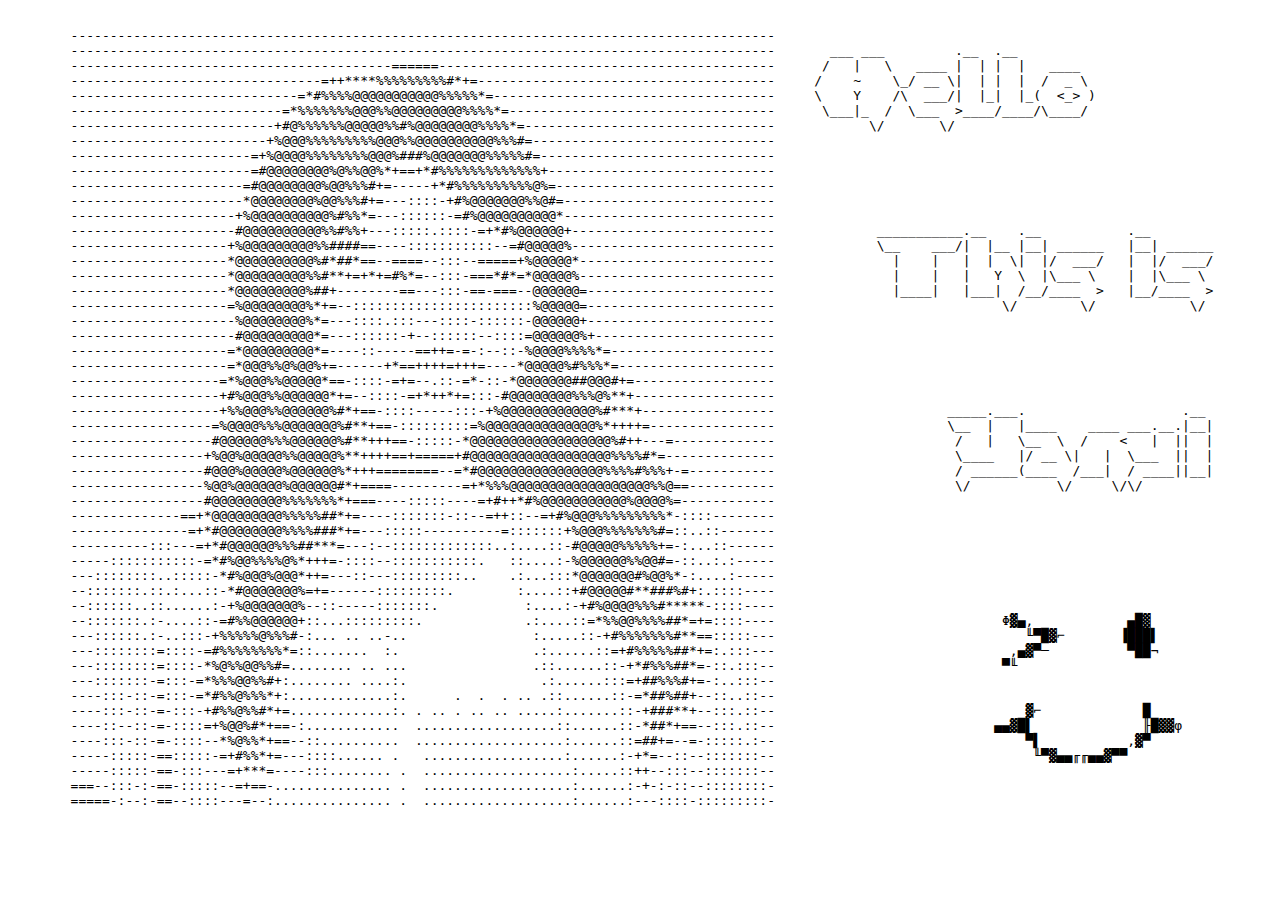
<file: index.html>
<!DOCTYPE html>
<html>
    <listing><xmp>
        ------------------------------------------------------------------------------------------
        ------------------------------------------------------------------------------------------       ___ ___         .__  .__  
        -----------------------------------------======-------------------------------------------      /   |   \   ____ |  | |  |   ____ 
        --------------------------------=++****%%%%%%%%%#*+=--------------------------------------     /    ~    \_/ __ \|  | |  |  /  _ \ 
        -----------------------------=*#%%%%@@@@@@@@@@@%%%%%*=------------------------------------     \    Y    /\  ___/|  |_|  |_(  <_> )
        ---------------------------=*%%%%%%%@@@%%@@@@@@@@@%%%%*=----------------------------------      \___|_  /  \___  >____/____/\____/ 
        --------------------------+#@%%%%%%@@@@@%%#%@@@@@@@@%%%%*=--------------------------------            \/       \/                  
        -------------------------+%@@@%%%%%%%%%@@@%%@@@@@@@@@@%%%#=-------------------------------
        -----------------------=+%@@@@%%%%%%%%@@@%###%@@@@@@@%%%%%#=------------------------------
        -----------------------=#@@@@@@@@%@%%@@%*+==+*#%%%%%%%%%%%%%+-----------------------------
        ----------------------=#@@@@@@@@%@@%%%#+=-----+*#%%%%%%%%%%@%=----------------------------
        ----------------------*@@@@@@@@%@@%%%#+=---::::-+#%@@@@@@@%%@#=---------------------------
        ---------------------+%@@@@@@@@@@%#%%*=---::::::-=#%@@@@@@@@@@*---------------------------
        ---------------------#@@@@@@@@@@%%#%%+---:::::.::::-=+*#%@@@@@@+--------------------------             ___________.__    .__           .__      
        --------------------+%@@@@@@@@@%%####==----:::::::::::--=#@@@@@%--------------------------             \__    ___/|  |__ |__| ______   |__| ______
        --------------------*@@@@@@@@@@%#*##*==--====--:::--=====+%@@@@@*-------------------------               |    |   |  |  \|  |/  ___/   |  |/  ___/
        --------------------*@@@@@@@@@%%#**+=+*+=#%*=--:::-===*#*=*@@@@@%-------------------------               |    |   |   Y  \  |\___ \    |  |\___ \ 
        --------------------*@@@@@@@@@%##+--------==---:::-==-===--@@@@@@=------------------------               |____|   |___|  /__/____  >   |__/____  >
        --------------------=%@@@@@@@@%*+=--:::::::::::::::::::::::%@@@@@=------------------------                             \/        \/            \/ 
        ---------------------%@@@@@@@@%*=---::::.:::---::::-::::::-@@@@@@+------------------------
        ---------------------#@@@@@@@@@*=---::::::-+--::::::--::::=@@@@@@%+-----------------------
        --------------------=*@@@@@@@@@*=----::-----==++=-=-:--::-%@@@@%%%%*=---------------------
        --------------------=*@@@%%@%@@%+=------+*==++++=+++=----*@@@@@%#%%%*=--------------------
        -------------------=*%@@@%%@@@@@*==-::::-=+=--.::-=*-::-*@@@@@@@##@@@#+=------------------
        -------------------+#%@@@%%@@@@@@*+=--::::-=+*++*+=:::-#@@@@@@@@%%%@%**+------------------
        -------------------+%%@@@%%@@@@@@%#*+==-::::-----:::-+%@@@@@@@@@@@@%#***+-----------------                      _____.___.                    .__ 
        ------------------=%@@@@%%%@@@@@@@%#**+==-:::::::::=%@@@@@@@@@@@@@@%*++++=----------------                      \__  |   |____    ____ ___.__.|__|
        ------------------#@@@@@@%%%@@@@@@%#**+++==-:::::-*@@@@@@@@@@@@@@@@@@%#++---=-------------                       /   |   \__  \  /    <   |  ||  |
        -----------------+%@@%@@@@@%%@@@@@%**++++==+=====+#@@@@@@@@@@@@@@@@@@%%%%#*=--------------                       \____   |/ __ \|   |  \___  ||  |
        -----------------#@@@%@@@@@%@@@@@@%*+++========--=*#@@@@@@@@@@@@@@@@%%%%#%%%+-=-----------                       / ______(____  /___|  / ____||__|
        -----------------%@@%@@@@@@%@@@@@@#*+====---------=+*%%%@@@@@@@@@@@@@@@@@@%%@==-----------                       \/           \/     \/\/         
        -----------------#@@@@@@@@@%%%%%%%*+===----:::::----=+#++*#%@@@@@@@@@@@%@@@@%=------------
        --------------==+*@@@@@@@@@%%%%%##*+=----:::::::-::--=++::--=+#%@@@%%%%%%%%%*-::::--------
        ---------------=+*#@@@@@@@@%%%%###*+=---:::::----------=:::::::+%@@@%%%%%%%#=::..::-------
        ----------:::---=+*#@@@@@@%%%##***=---:--:::::::::::::..:....::-#@@@@@%%%%%+=-:...::------
        -----:::::::::::-=*#%@@%%%%@%*+++=-::::--:::::::::::.   ::....:-%@@@@@@%%@@#=-::..:.:-----
        ---::::::::..:::::-*#%@@@%@@@*++=---::---:::::::::..    .:...:::*@@@@@@@#%@@%*-:....:-----
        --:::::::.::.:...::-*#@@@@@@@%=+=------:::::::::.        :....::+#@@@@@#**###%#+:.::::----
        --::::::..::......:-+%@@@@@@@%--::-----:::::::.           :....:-+#%@@@@%%%#*****-::::----
        --:::::::.:-....::-=#%%@@@@@@+::...:::::::::.             .:....::=*%%@@%%%%##*=+=::::----                             Φ▓▄,            ▄█▓
        ---::::::.:-..:::-+%%%%%@%%%#-:... .. ..-..                :.....::-+#%%%%%%%#**==:::::---                                ╙▀█▓⌐       ▐███▌
        ---::::::::=::::-=#%%%%%%%%*=::.......  :.                 .:......::=+#%%%%%##*+=:.:::---                              ,▄▓▀─          ▀██¬
        ---::::::::=::::-*%@%%@@%%#=........ .. ...                .::......::-+*#%%%##*=-::.:::--                             ▀╙
        ---:::::::-=:::-=*%%%@@%%#+:........ ....:.                 .:......:::=+##%%%#+=-:..:::-- 
        ----:::-::-=:::-=*#%%@%%%*+:.............:.      .  .  . .. .::......::-=*##%##+--::..::--
        ----:::-::-=-:::-+#%%@%%#*+=.............:. . .. . .. .. .....:.......::-+###**+--:::.::--                                ▓⌐             █
        ----::--::-=-::::=+%@@%#*+==-:............  ..................::......::-*##*+==--:::.::--                            ▄▄▓█▌              ╟█▓▓φ
        ----:::-::-=-::::--*%@%%*+==--::..........  ...................:......::=##+=--=-:::::.:--                                ▀▌           ,▓▀
        -----:::::-==:::::-=+#%%*+=---::::...... .   ..................:......:-+*=--::--:::::::--                                 ╙▀▓▄▄╓╓▄▄▓▀▀
        -----:::::-==-:::---=+***=----:::........ .  ...................:.....::++--:::--:::::::--
        ===--:::-:-==-:::::--=+==-............... .  ...................:......:-+-:-::--::::::::-
        =====-:--:-==--::::---=--:............... .  ...................:......:---::::-:::::::::-
    </xmp></listing>
</html>
</file>
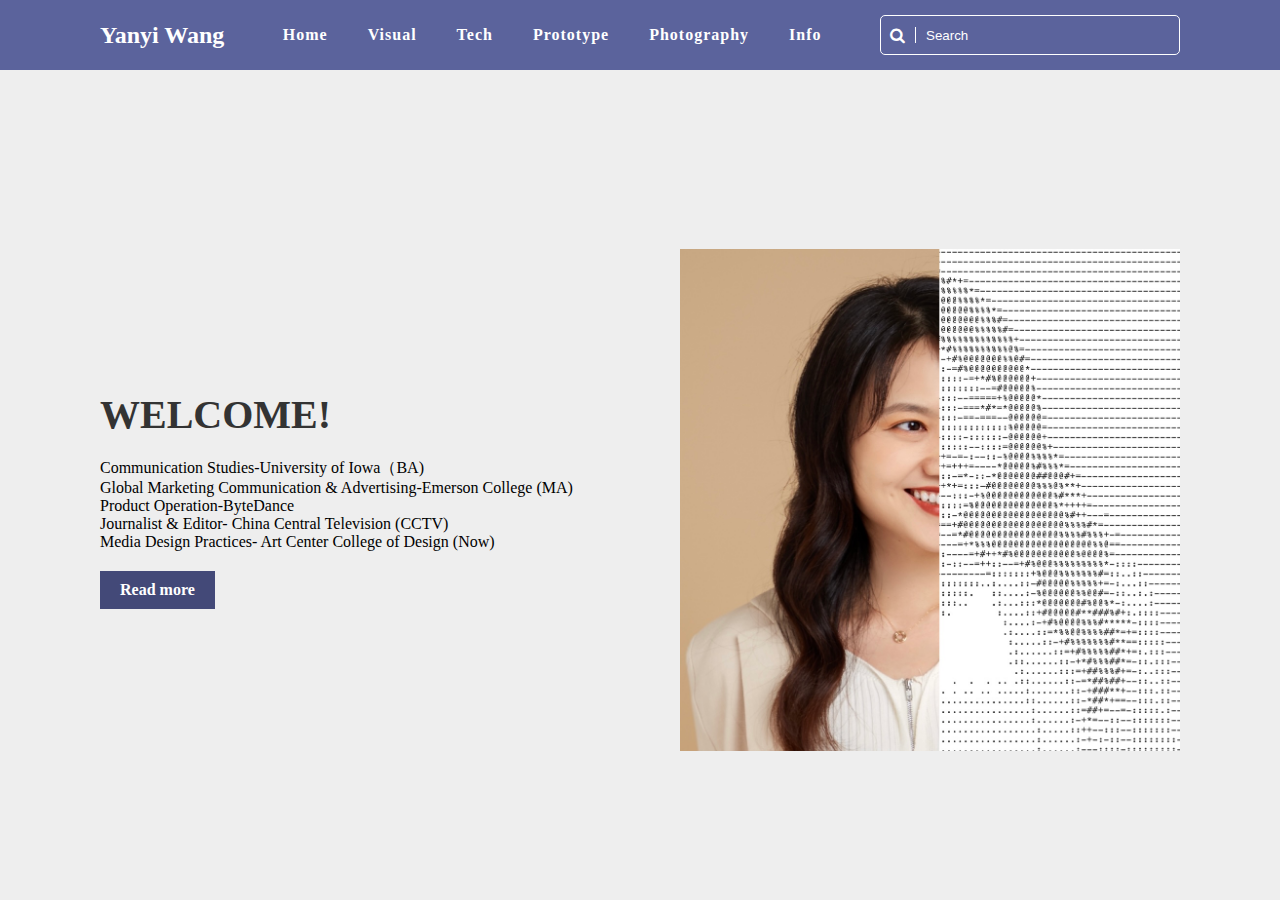
<file: week3/Homework/index.html>
<!DOCTYPE html>
<html lang="en">

<head>
    <meta charset="UTF-8">
    <meta name="viewport" content="width=device-width, initial-scale=1">
    <title>My profile: Yanyi</title>
    <link rel="stylesheet" href="style.css">
    <link rel="stylesheet" href="https://stackpath.bootstrapcdn.com/font-awesome/4.7.0/css/font-awesome.min.css"
        integrity="sha384-wvfXpqpZZVQGK6TAh5PVlGOfQNHSoD2xbE+QkPxCAFlNEevoEH3Sl0sibVcOQVnN" crossorigin="anonymous">
</head>

<body>
    <header>
        <a href="#" class="logo">Yanyi Wang</a>
        <ul class="navigation">
            <li><a href="#">Home</a></li>
            <li><a href="#">Visual</a></li>
            <li><a href="#">Tech</a></li>
            <li><a href="#">Prototype</a></li>
            <li><a href="#">Photography</a></li>
            <li><a href="#">Info</a></li>
        </ul>
        <div class="search">
            <input type="text" placeholder="Search">
            <i class="fa fa-search" aria-hidden="true"></i>
        </div>
    </header>

    <main class="grid-container">
        <div class="grid-item" id="gi1"></div>
        <div class="grid-item" id="gi2"></div>
    
    </main>

    <div class="banner">
    <div class="content">
            <h2>WELCOME!</h2>
            <p>
            </p>Communication Studies-University of Iowa（BA)</p>
            </p>Global Marketing Communication & Advertising-Emerson College (MA)</p>
            </p>Product Operation-ByteDance</p>
            </p>Journalist & Editor- China Central Television (CCTV)</p>
            </p>Media Design Practices- Art Center College of Design (Now)</p>
            
            <a href="#">Read more</a>
        </div>
        
        <img src="1.jpg" class="image">
     
    </div>


</body>

</html>
</file>
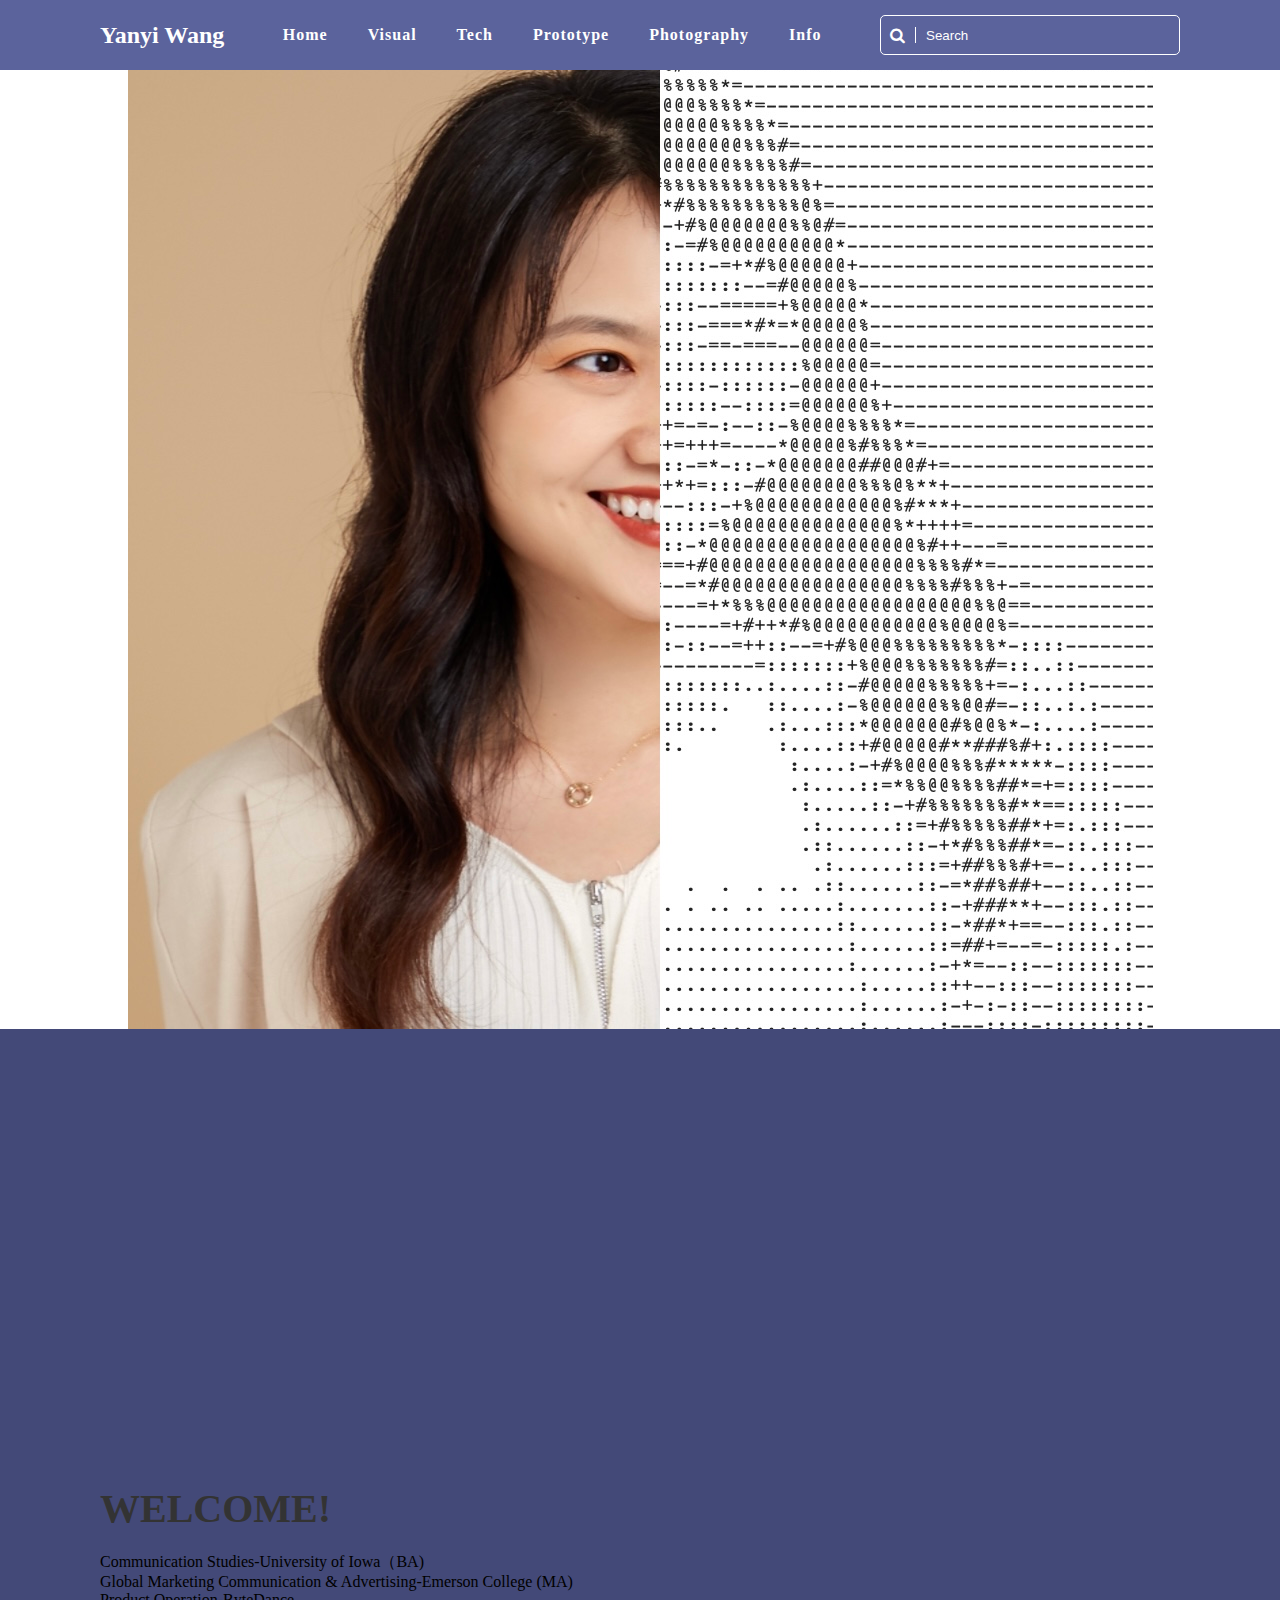
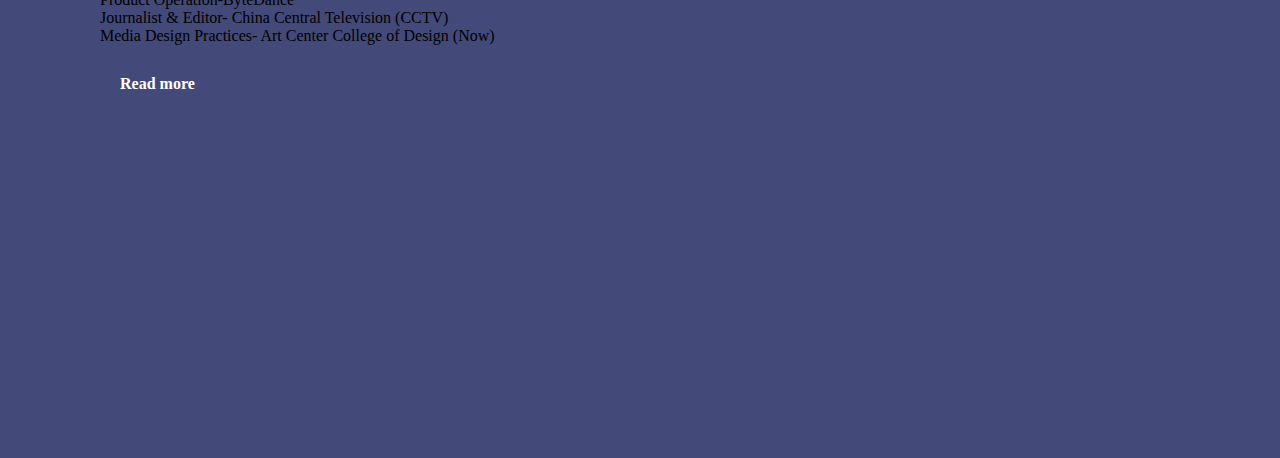
<file: week3/Homework2/index.html>
<!DOCTYPE html>
<html lang="en">
<head>
    <meta charset="UTF-8">
    <meta name="viewport" content="width=device-width, initial-scale=1">
    <title>My profile: Yanyi</title>
    <link rel="stylesheet" href="style.css">
    <link rel="stylesheet" href="https://stackpath.bootstrapcdn.com/font-awesome/4.7.0/css/font-awesome.min.css"
        integrity="sha384-wvfXpqpZZVQGK6TAh5PVlGOfQNHSoD2xbE+QkPxCAFlNEevoEH3Sl0sibVcOQVnN" crossorigin="anonymous">
</head>

<body>
    <header>
        <a href="#" class="logo">Yanyi Wang</a>
        <ul class="navigation">
            <li><a href="#">Home</a></li>
            <li><a href="#">Visual</a></li>
            <li><a href="#">Tech</a></li>
            <li><a href="#">Prototype</a></li>
            <li><a href="#">Photography</a></li>
            <li><a href="#">Info</a></li>
        </ul>
        <div class="search">
            <input type="text" placeholder="Search">
            <i class="fa fa-search" aria-hidden="true"></i>
        </div>
    </header>

    <main class="grid-container">
        <img src="1.jpg" class="image">

        <div class="banner">
            <div class="content">
                <h2>WELCOME!</h2>
                <p>
                </p>Communication Studies-University of Iowa（BA)</p>
                </p>Global Marketing Communication & Advertising-Emerson College (MA)</p>
                </p>Product Operation-ByteDance</p>
                </p>Journalist & Editor- China Central Television (CCTV)</p>
                </p>Media Design Practices- Art Center College of Design (Now)</p>
                
                <a href="#">Read more</a>
            </div>
        </div>
    
    </main>

</body>

</html>
</file>
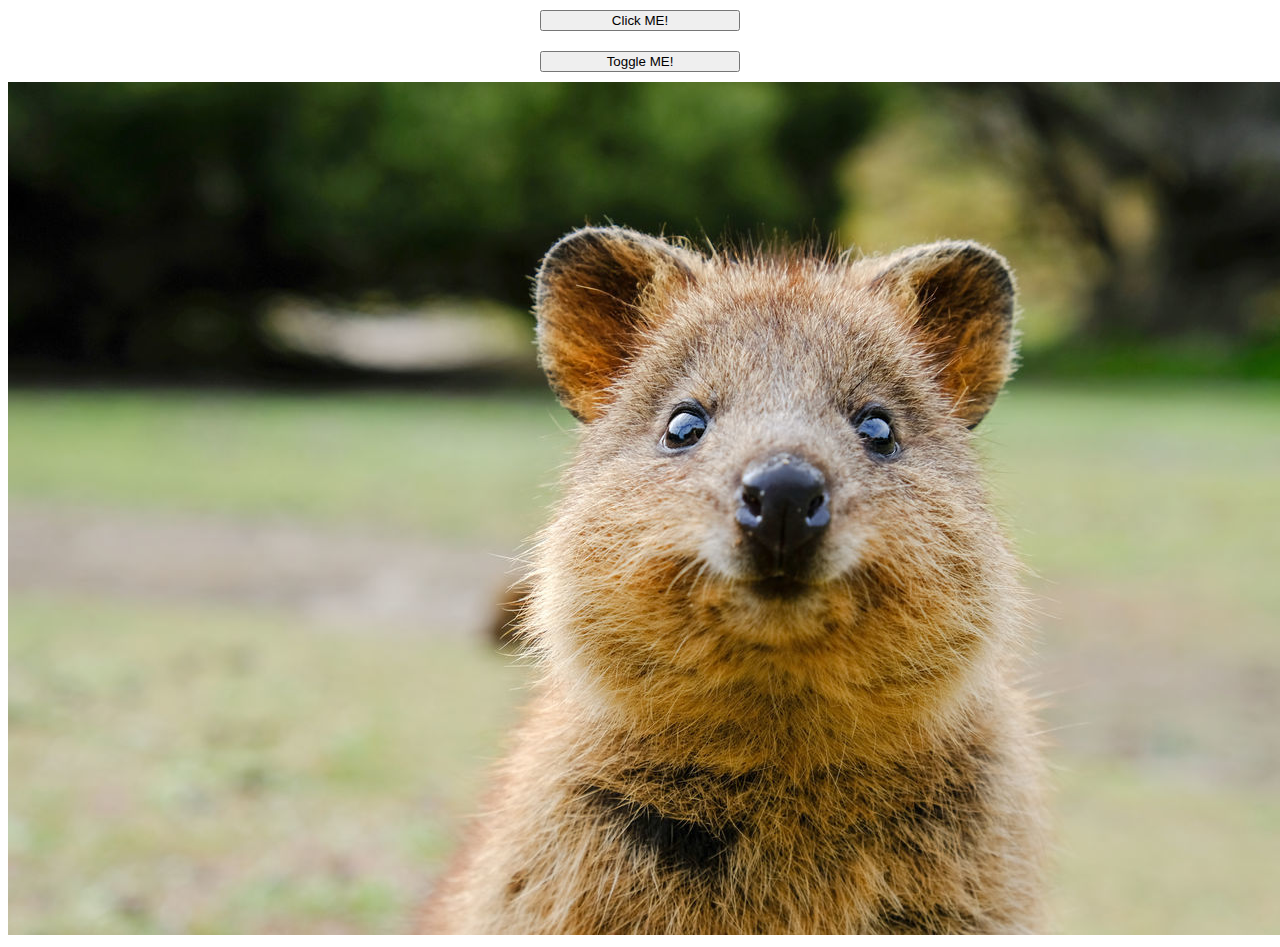
<file: week4/Demo/index.html>
<!DOCTYPE html>
<html lang="en">
<head>
    <meta charset="UTF-8">
    <meta http-equiv="X-UA-Compatible" content="IE=edge">
    <meta name="viewport" content="width=device-width, initial-scale=1.0">
    <title>Basic JavaScript</title>
    <style>
       
        button.main-btn {
            display: block;
            margin: 10px auto;
            width: 200px;
        }
    </style>
</head>
<body id="body">

    <button class="main-btn" id="triggerBtn"> Click ME!</button>
    <h2 id="colorInfo"></h2>

    <button class="main-btn" id="toggleBtn">Toggle ME!</button>
    <img src="./img/1.jpeg" alt="qute quokka num1" id="quokkaIMG" >
  
    <script>
       let trgBTN = document.getElementById("triggerBtn");
       let docBody = document.getElementById ("body")
       let clrInfo = document.getElementById ("colorInfo")

       let toggleBtn = document.getElementById ("toggleBtn")
       let quokkaIMG = document.getElementById ("quokkaIMG")

       function QuokkaToggler(){
           console.info(quokkaIMG)
           console.info(quokkaIMG.src)
           if(quokkaIMG.src == "qute quokka num1"){
            quokkaIMG.src = "./img/2.jpeg"
            quokkaIMG.alt = "qute quokka num2"
        }

           else {
               quokkaIMG.src = "./img/1.jpeg"
           quokkaIMG.alt = "qute quokka num1"
        }
           }

       toggleBtn.addEventListener("click", QuokkaToggler)


       trgBTN.addEventListener ("click", function(){
           console.info(docBody)
           let redComp = Math.round(Math.random()*255)
           let greenComp = Math.round(Math.random()*255)
           let blueComp = Math.round(Math.random()*255)
           let colorString =  "rgb(" + redComp+ "," + greenComp + ", " + blueComp + ")"
           console.info(colorString)
           docBody.style.backgroundColor = colorString
           clrInfo.innerText = colorString
           

       })
    </script>
</body>
</html>
</file>
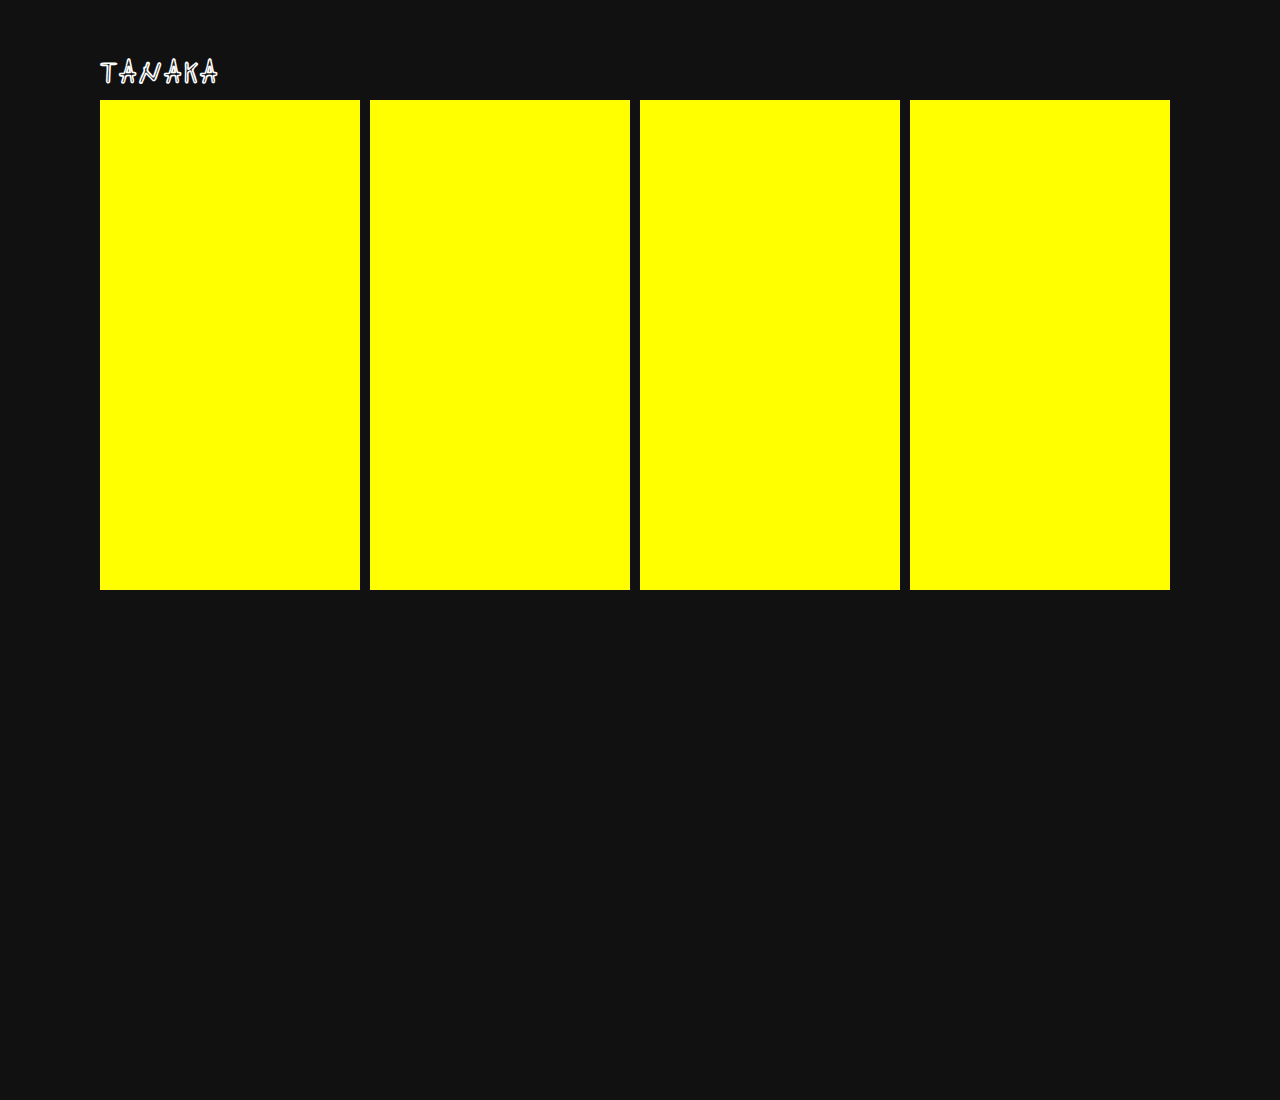
<file: week4/Homework/index.html>
<!DOCTYPE html>
<html>
    <head>
        <title>TANAKA</title>
        <link rel="stylesheet" type="text/css" href="style.css">
    </head>
    <body>
        <section>
            <header>
                <a href="#" class="logo">TANAKA</a>
                <div class="toggle"></div>
            </header>
            <div class="container">
                <div class="box">
                    <div class="imgBx">
                    </div>
                </div>
                <div class="box">
                    <div class="imgBx">
                    </div>
                </div>
                <div class="box">
                    <div class="imgBx">
                    </div>
                </div>
                <div class="box">
                    <div class="imgBx">
                    </div>
                </div>
               
            </div>
        </section>
    </body>
</html>
</file>
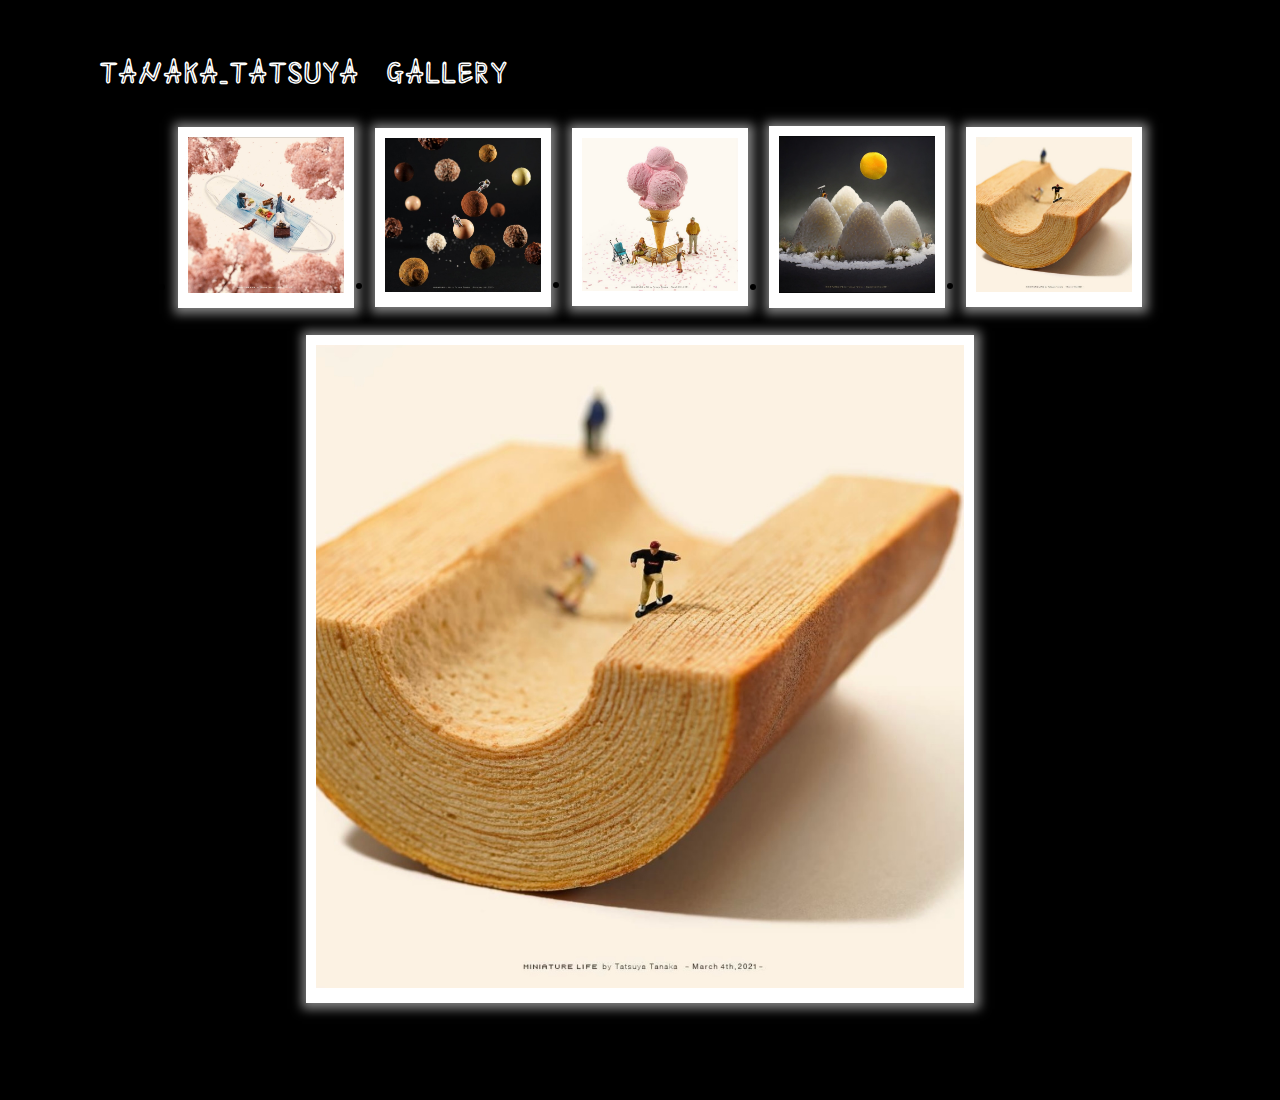
<file: week4/Homework2/index.html>
<!DOCTYPE html>
<html>
    <head>
        <title>TANAKA</title>
        <link rel="stylesheet" type="text/css" href="style.css">
        <script>
            function thumbChange (num) {
                
                var thumb = "img/" + num + '.jpg';
               document.getElementById("mainImg"). src = thumb;
            }
        </script>
    </head>
    <body>
        <section>
            <header>
                <a href="#" class="logo">TANAKA_TATSUYA GALLERY</a>
                <div class="toggle"></div>
            </header>
          <ul class="thumbs"> 
              <li onclick="thumbChange(1)"><img src="img/1.jpg"></li>
              <li onclick="thumbChange(2)"><img src="img/2.jpg"></li>
              <li onclick="thumbChange(3)"><img src="img/3.jpg"></li>
              <li onclick="thumbChange(4)"><img src="img/4.jpg"></li>
              <li onclick="thumbChange(5)"><img src="img/5.jpg"></li>
          </ul>
          <div class="main">
              <img id="mainImg" src="img/5.jpg">
          </div>
        </section>
    </body>
</html>
</file>
<file: week3/Homework/style.css>
* {
    margin: 0;
    padding: 0;
    box-sizing: border-box;
}
header {
    position: absolute;
    left: 0;
    top: 0;
    width: 100%;
    display: flex;
    justify-content: space-between;
    align-items: center;
    padding: 15px 100px;
    z-index: 10;
    background: #5b639c;
}
header .logo {
    position: relative;
    font-size: 1.5em;
    color: #fff;
    text-decoration: none;
    font-weight: 600;
}
header .navigation {
    display: flex;
    justify-content: center;
    flex-wrap: wrap;
    margin: 10px 0;
}
header .navigation li {
    list-style: none;
    margin: 0 20px;
}
header .navigation li a {
    text-decoration: none;
    color: #fff;
    font-weight: 600;
    letter-spacing: 1px;
}
header .navigation li a:hover{
    color: #ffed3b;
}
header .search {
    position: relative;
    width: 300px;
    height: 40px;
}
header .search input {
    position: absolute;
    top: 0;
    left: 0;
    width: 100%;
    height: 100%;
    color: #fff;
    background: transparent;
    outline: none;
    border: 1px solid #fff;
    border-radius: 5px;
    padding: 0 10px 0 45px;
}
header .search input::placeholder {
    color: #fff;
}
header .search .fa-search {
    position: absolute;
    top: 50%;
    transform: translateY(-50%);
    left: 10px;
    color: #fff;
    border-right: 1px solid #fff;
    padding-right: 10px;
}
.banner {
    background: #eee;
    padding: 200px 100px 100px;
    min-height: 100vh;
    display: flex;
    justify-content: space-between;
    align-items: center;
}
.banner .content {
    max-width: 1000px;
}
.banner .content h2 {
    font-size: 2.5em;
    color: #333;
    margin-bottom: 20px;
}
.banner .content p {
    font-size: 1em;
    color: #333;
}
.banner .content a {
    display: inline-block;
    background: #434978;
    color: #fff;
    padding: 10px 20px;
    text-decoration: none;
    font-weight: 600;
    margin-top: 20px;
}
.banner .image {
    max-width: 500px;
    margin-left: 50px;
}

@media screen and (max-width:991px) {
    header {
        padding: 10px 20px;
        flex-direction: column;
    }
    .banner {
        padding: 150px 20px 50px;
        flex-direction: column-reverse;
    }
    .banner .image {
        max-width: 80%;
        margin-left: 0;
    }
    .banner .content h2 {
        font-size: 2em;
    }
}

@media screen and (max-width:600px) {
    header .search {
        width: 100%;
    }
    .banner .image {
        margin-top: 30px;
    }
}
</file>
<file: week3/Homework2/style.css>
* {
    margin: 0;
    padding: 0;
    box-sizing: border-box;
}
header {
    position: absolute;
    left: 0;
    top: 0;
    width: 100%;
    display: flex;
    justify-content: space-between;
    align-items: center;
    padding: 15px 100px;
    z-index: 10;
    background: #5b639c;
}
header .logo {
    position: relative;
    font-size: 1.5em;
    color: #fff;
    text-decoration: none;
    font-weight: 600;
}
header .navigation {
    display: flex;
    justify-content: center;
    flex-wrap: wrap;
    margin: 10px 0;
}
header .navigation li {
    list-style: none;
    margin: 0 20px;
}
header .navigation li a {
    text-decoration: none;
    color: #fff;
    font-weight: 600;
    letter-spacing: 1px;
}
header .navigation li a:hover{
    color: #ffed3b;
}
header .search {
    position: relative;
    width: 300px;
    height: 40px;
}
header .search input {
    position: absolute;
    top: 0;
    left: 0;
    width: 100%;
    height: 100%;
    color: #fff;
    background: transparent;
    outline: none;
    border: 1px solid #fff;
    border-radius: 5px;
    padding: 0 10px 0 45px;
}
header .search input::placeholder {
    color: #fff;
}
header .search .fa-search {
    position: absolute;
    top: 50%;
    transform: translateY(-50%);
    left: 10px;
    color: #fff;
    border-right: 1px solid #fff;
    padding-right: 10px;
}
.banner {
    background: #434978;
    padding: 200px 100px 100px;
    min-height: 100vh;
    display: flex;
    justify-content: space-between;
    align-items: center;
}
.banner .content {
    max-width: 1000px;
}
.banner .content h2 {
    font-size: 2.5em;
    color: #333;
    margin-bottom: 20px;
}
.banner .content p {
    font-size: 1em;
    color: #333;
}
.banner .content a {
    display: inline-block;
    background: #434978;
    color: #fff;
    padding: 10px 20px;
    text-decoration: none;
    font-weight: 600;
    margin-top: 20px;
}

.grid-container {
    display: grid;
    grid-template-columns: 1fr;
    grid-template-rows: 1fr 1fr;
}

#gi1 {
    background-color: #fff;
}
#gi2 {
    background-color: #5b639c;
}

.image {
    justify-self: center;
  }

.grid-item {
    min-width: 300px;
    min-height: 300px;
}

.banner .image {
    max-width: 100px;
    margin-left: 50px;
   
}

@media screen and (max-width:991px) {
    header {
        padding: 10px 20px;
        flex-direction: column;
    }
    .banner {
        padding: 150px 20px 50px;
        flex-direction: column-reverse;
    }
    .banner .image {
        max-width: 80%;
        margin-left: 0;
    }
    .banner .content h2 {
        font-size: 2em;
    }
}

@media screen and (max-width:600px) {
    header .search {
        width: 100%;
    }
    .banner .image {
        margin-top: 30px;
    }
}
</file>
<file: week4/Homework/style.css>
@import url('https://fonts.googleapis.com/css2?family=Shizuru&display=swap');

body {
    margin: 0;
    padding: 0;
    box-sizing: border-box;
    font-family: 'Shizuru', cursive;

}
section
{
    padding: 100px;
    background: #111;
    height:100vh;

}
section header
{
    position: absolute;
    top: 0;
    left: 0;
    width:100%;
    height:100px;
    padding: 20px 100px;
    display: flex;
    justify-content: space-between;
    align-items: center;

}
section header .logo
{
    position: relative;
    font-size: 25px;
    color: #fff;
    text-decoration: none;
    text-transform: uppercase;
    letter-spacing: 2px;
    font-weight: 700;
} 
section header .toggle
{
    position: relative;
    width: 30px;
    height: 30px;
    background: url(http://assets.stickpng.com/images/588a64e0d06f6719692a2d10.png);
    background-size: 30px;
    background-repeat: no-repeat;
    background-position: center;
    cursor: pointer;

}
section .container
{
    position: absolute;
    display: flex;
    height: calc(100% - 200px);
    width: calc(100% - 200px);
    z-index: 100;

}
section .container .box
{
    position: relative;
    width: 25%;
    height: 70%;
    background: #ff0;
    overflow: hidden;
    border-right: 10px solid #111;
}
</file>
<file: week4/Homework2/style.css>
@import url('https://fonts.googleapis.com/css2?family=Shizuru&display=swap');

body {
    margin: 0;
    padding: 0;
    box-sizing: border-box;
    font-family: 'Shizuru', cursive;

}
section
{
    padding: 100px;
    background: black;
    height:100vh;

}

html{
    background-color:black;
}
section header
{
    position: absolute;
    top: 0;
    left: 0;
    width:100%;
    height:100px;
    padding: 20px 100px;
    display: flex;
    justify-content: space-between;
    align-items: center;

}
section header .logo
{
    position: relative;
    font-size: 25px;
    color: #fff;
    text-decoration: none;
    text-transform: uppercase;
    letter-spacing: 2px;
    font-weight: 700;
} 
section header .toggle
{
    position: relative;
    width: 30px;
    height: 30px;
    background: url(http://assets.stickpng.com/images/588a64e0d06f6719692a2d10.png);
    background-size: 30px;
    background-repeat: no-repeat;
    background-position: center;
    cursor: pointer;

}

.main 
{
    display: block;
    width: 60%;
    padding: 10px;
    background-color: white;
    margin: auto;
    box-shadow: 1px 1px 10px 5px grey;
}
.main img {
    width: 100%;
}
.thumbs {
    display: flex;
    align-items: center;
    justify-content: center;
}
.thumbs li {
    width: 15%;
    padding: 10px;
    background-color: white;
    margin: 1%;
    box-shadow: 1px 1px 10px 5px grey;
}
.thumbs li img {
    width: 100%;
}
</file>
